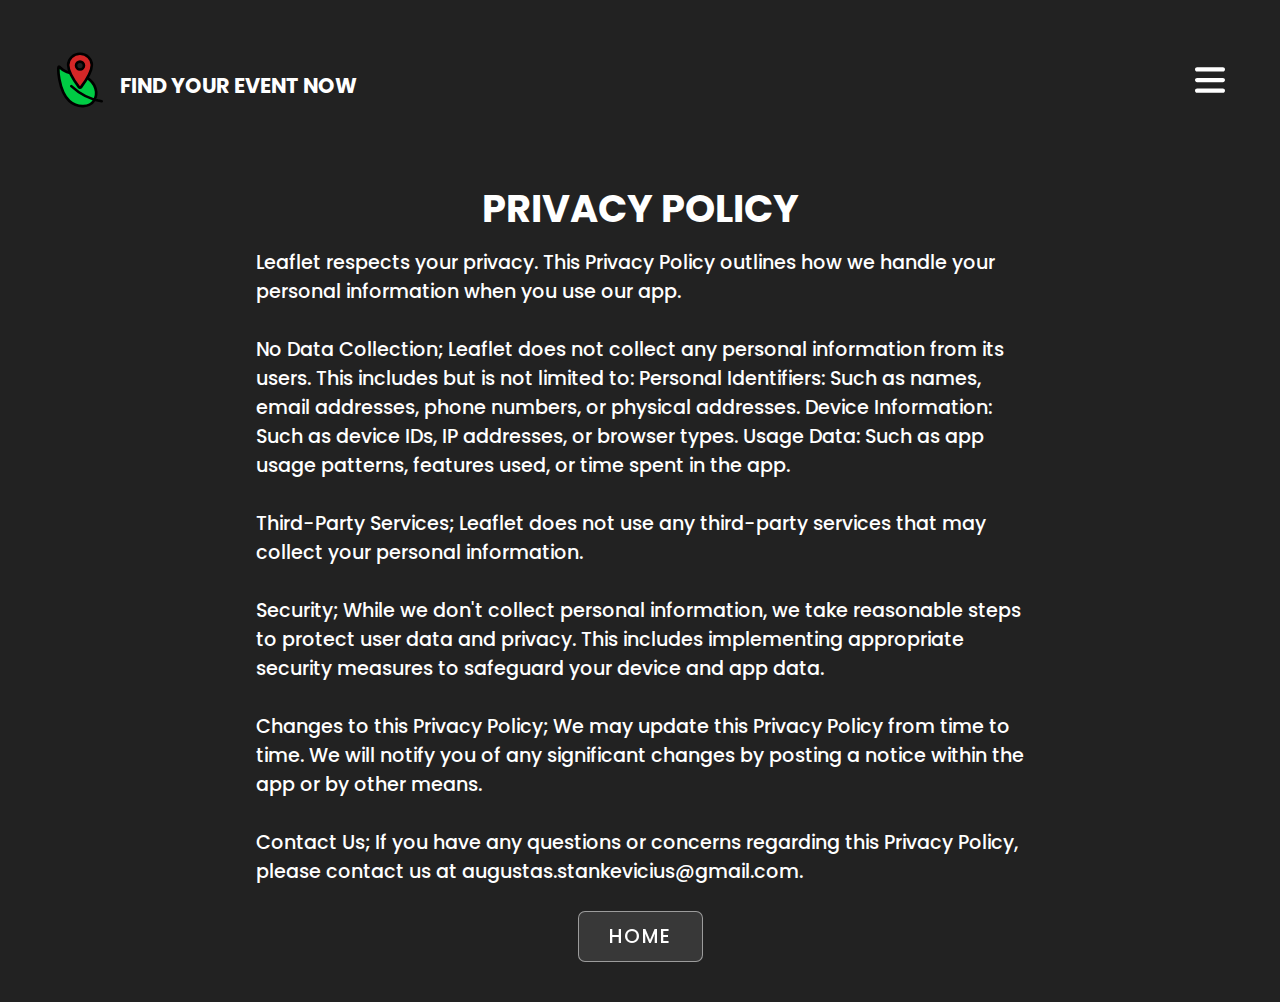
<file: privacy-policy.html>
<!DOCTYPE html>
<html lang="en">
  <head>
    <meta charset="UTF-8" />
    <meta name="viewport" content="width=device-width, initial-scale=1.0" />
    <link rel="stylesheet" href="CORE.css" />
    <link rel="stylesheet" href="style.css" />
    <!-- * Favicon -->
    <link
      rel="apple-touch-icon"
      sizes="180x180"
      href="/media/favicon/apple-touch-icon.png"
    />
    <link
      rel="icon"
      type="/favicon/png"
      sizes="192x192"
      href="/media/favicon/android-chrome-192x192.png"
    />
    <link
      rel="icon"
      type="/favicon/png"
      sizes="512x512"
      href="/media/favicon/android-chrome-512x512.png"
    />
    <link
      rel="icon"
      type="/favicon/png"
      sizes="32x32"
      href="/media/favicon/favicon-32x32.png"
    />
    <link
      rel="icon"
      type="/favicon/png"
      sizes="16x16"
      href="/media/favicon/favicon-16x16.png"
    />
    <link rel="manifest" href="/media/favicon/site.webmanifest" />
    <!-- * .......... -->
    <title>Leaflet | Privacy Policy</title>
  </head>
  <body>
    <!-- ! Background video -->
    <!-- <video
      src="/media/video/LeafletVideo.mp4"
      muted
      loop
      autoplay
      id="bg-video"
      alt="Background Video"
    ></video> -->

    <!-- ! Overlay -->
    <!-- <div class="overlay"></div> -->

    <!-- ! Hamburger menu -->
    <div class="menu">
      <ul>
        <li><a href="index.html">Home</a></li>
        <li><a href="support.html">Support Us</a></li>
        <li>
          <a
            href="https://play.google.com/store/apps/details?id=com.augis.Leaflet&hl=en"
            target="_blank"
            >Download</a
          >
        </li>
      </ul>
    </div>

    <!-- ! Main container -->
    <!-- + Creates a single-page website with multiple sections, where the background remains the same throughout -->
    <div class="main-container privacy-policy-page">
      <!-- ! Home section -->
      <section id="home-section">
        <div class="home-section-container dark-background">
          <!-- * Header -->
          <header>
            <a href="index.html">
              <div id="leaflet-logo">
                <img
                  src="/media/icons/LeafletIcon.svg"
                  alt="logo"
                  height="80px"
                  aria-hidden="true"
                  decoding="async"
                  id="leaflet-logo-img"
                />
                <h4 class="logo-text">Find your event now</h4>
              </div>
            </a>

            <!-- * Toggle burger -->
            <div class="toggle"></div>
          </header>

          <!-- * Home section text -->
          <div class="text privacy-policy-container">
            <h3>Privacy Policy</h3>
            <p class="privacy-policy-text">
              Leaflet respects your privacy. This Privacy Policy outlines how we
              handle your personal information when you use our app.
              <br />
              <br />
              No Data Collection; Leaflet does not collect any personal
              information from its users. This includes but is not limited to:
              Personal Identifiers: Such as names, email addresses, phone
              numbers, or physical addresses. Device Information: Such as device
              IDs, IP addresses, or browser types. Usage Data: Such as app usage
              patterns, features used, or time spent in the app.
              <br />
              <br />
              Third-Party Services; Leaflet does not use any third-party
              services that may collect your personal information.
              <br />
              <br />
              Security; While we don't collect personal information, we take
              reasonable steps to protect user data and privacy. This includes
              implementing appropriate security measures to safeguard your
              device and app data.
              <br />
              <br />
              Changes to this Privacy Policy; We may update this Privacy Policy
              from time to time. We will notify you of any significant changes
              by posting a notice within the app or by other means.
              <br />
              <br />
              Contact Us; If you have any questions or concerns regarding this
              Privacy Policy, please contact us at
              augustas.stankevicius@gmail.com.
            </p>
            <a href="index.html">Home</a>
          </div>
        </div>
      </section>
    </div>

    <!-- ! .................SCRIPTZ............... -->
    <script src="script.js"></script>
  </body>
</html>
</file>
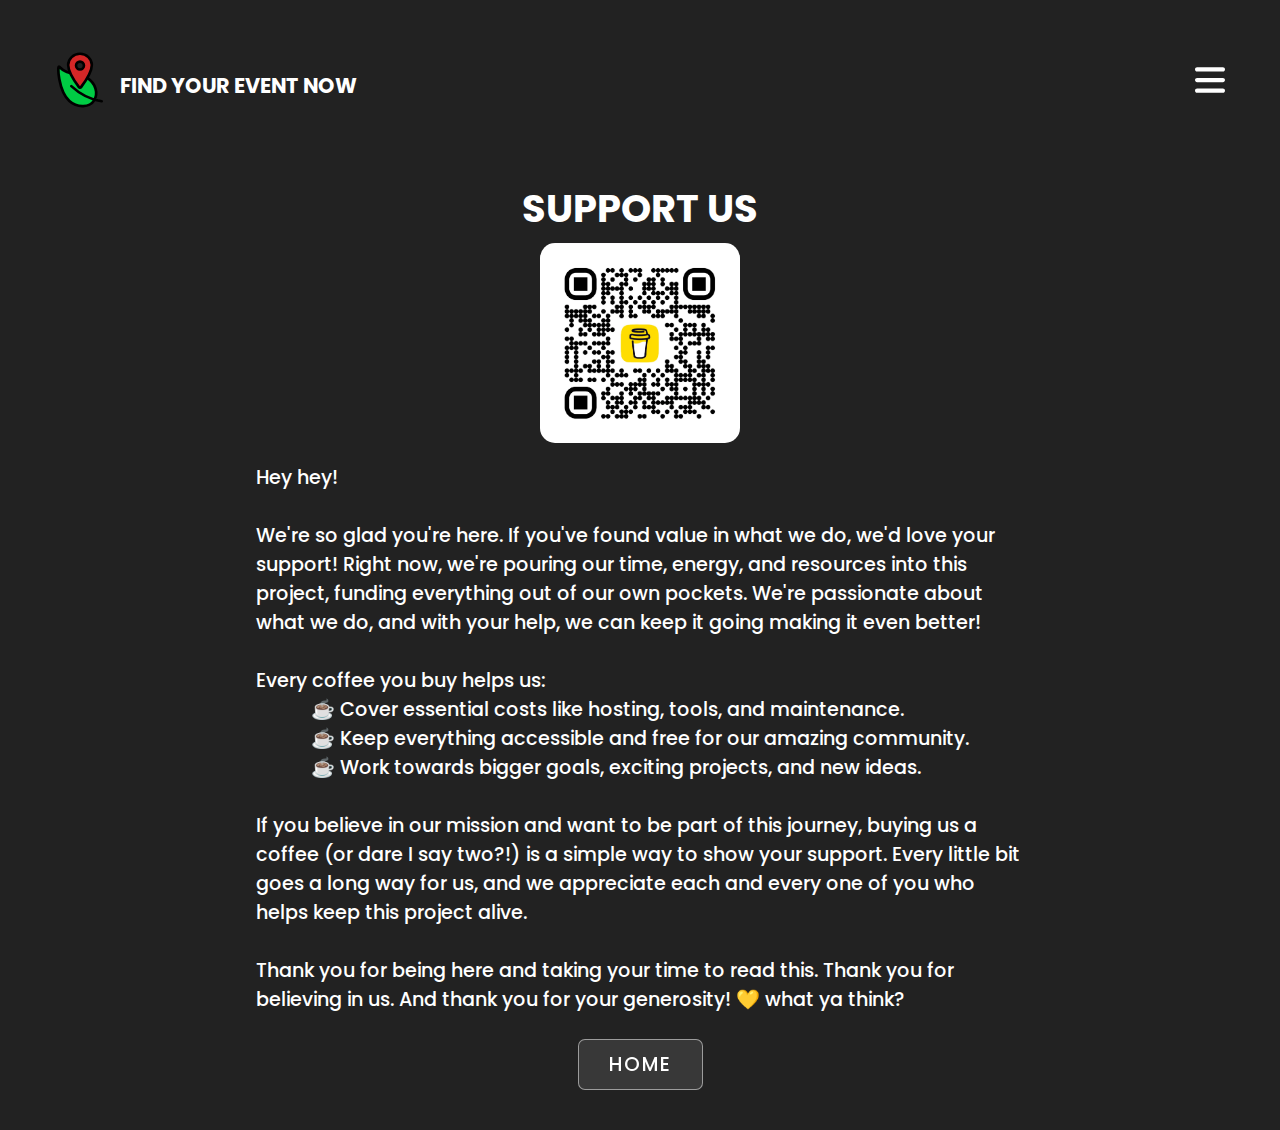
<file: support.html>
<!DOCTYPE html>
<html lang="en">
  <head>
    <meta charset="UTF-8" />
    <meta name="viewport" content="width=device-width, initial-scale=1.0" />
    <link rel="stylesheet" href="CORE.css" />
    <link rel="stylesheet" href="style.css" />
    <!-- * Favicon -->
    <link
      rel="apple-touch-icon"
      sizes="180x180"
      href="/media/favicon/apple-touch-icon.png"
    />
    <link
      rel="icon"
      type="/favicon/png"
      sizes="192x192"
      href="/media/favicon/android-chrome-192x192.png"
    />
    <link
      rel="icon"
      type="/favicon/png"
      sizes="512x512"
      href="/media/favicon/android-chrome-512x512.png"
    />
    <link
      rel="icon"
      type="/favicon/png"
      sizes="32x32"
      href="/media/favicon/favicon-32x32.png"
    />
    <link
      rel="icon"
      type="/favicon/png"
      sizes="16x16"
      href="/media/favicon/favicon-16x16.png"
    />
    <link rel="manifest" href="/media/favicon/site.webmanifest" />
    <!-- * .......... -->
    <title>Leaflet | Privacy Policy</title>
  </head>
  <body>
    <!-- ! Background video -->
    <!-- <video
      src="/media/video/LeafletVideo.mp4"
      muted
      loop
      autoplay
      id="bg-video"
      alt="Background Video"
    ></video> -->

    <!-- ! Overlay -->
    <!-- <div class="overlay"></div> -->

    <!-- ! Hamburger menu -->
    <div class="menu">
      <ul>
        <li><a href="index.html">Home</a></li>
        <li><a href="privacy-policy.html">Privacy Policy</a></li>
        <li>
          <a
            href="https://play.google.com/store/apps/details?id=com.augis.Leaflet&hl=en"
            target="_blank"
            >Download</a
          >
        </li>
      </ul>
    </div>

    <!-- ! Main container -->
    <!-- + Creates a single-page website with multiple sections, where the background remains the same throughout -->
    <div class="main-container privacy-policy-page">
      <!-- ! Home section -->
      <section id="home-section">
        <div class="home-section-container dark-background">
          <!-- * Header -->
          <header>
            <a href="index.html">
              <div id="leaflet-logo">
                <img
                  src="/media/icons/LeafletIcon.svg"
                  alt="logo"
                  height="80px"
                  aria-hidden="true"
                  decoding="async"
                  id="leaflet-logo-img"
                />
                <h4 class="logo-text">Find your event now</h4>
              </div>
            </a>

            <!-- * Toggle burger -->
            <div class="toggle"></div>
          </header>

          <!-- * Home section text -->
          <div class="text privacy-policy-container">
            <h3>Support Us</h3>
            <img
              src="/media/img/ImNotGonnaDressItUp-ThisIsBegging.webp"
              alt=""
            />
            <p class="privacy-policy-text">
              Hey hey!
              <br />
              <br />
              We're so glad you're here. If you've found value in what we do,
              we'd love your support! Right now, we're pouring our time, energy,
              and resources into this project, funding everything out of our own
              pockets. We're passionate about what we do, and with your help, we
              can keep it going making it even better!
              <br />
              <br />
              Every coffee you buy helps us:
              <span class="align-left">
                ☕ Cover essential costs like hosting, tools, and maintenance.
                <br />☕ Keep everything accessible and free for our amazing
                community. <br />☕ Work towards bigger goals, exciting
                projects, and new ideas.
              </span>
              <br />
              If you believe in our mission and want to be part of this journey,
              buying us a coffee (or dare I say two?!) is a simple way to show
              your support. Every little bit goes a long way for us, and we
              appreciate each and every one of you who helps keep this project
              alive.
              <br />
              <br />
              Thank you for being here and taking your time to read this. Thank
              you for believing in us. And thank you for your generosity! 💛
              what ya think?
            </p>
            <a href="index.html">Home</a>
          </div>
        </div>
      </section>
    </div>

    <!-- ! .................SCRIPTZ............... -->
    <script src="script.js"></script>
  </body>
</html>
</file>
<file: CORE.css>
*,
*:before,
*:after {
  /* + prevents padding from affecting height and width */
  box-sizing: border-box;
  margin: 0;
  padding: 0;
  /* + Hides the blue square highlight when clicking on stuff */
  -webkit-tap-highlight-color: transparent;
}

html {
  scroll-behavior: smooth;
  overflow-x: clip;
  cursor: context-menu;
}

body {
  margin: 0;
  padding: 0;
}

/* + HIDES THE SCROLLBAR BUT LEAVES THE ABILITY TO SCROLL*/
body::-webkit-scrollbar {
  display: none;
  overflow-x: clip;
}

a {
  text-decoration: none;
}

ul {
  list-style-type: none;
}

li {
  list-style-type: none;
}
</file>
<file: style.css>
@import url('https://fonts.googleapis.com/css2?family=Poppins:ital,wght@0,100;0,200;0,300;0,400;0,500;0,600;0,700;0,800;0,900;1,100;1,200;1,300;1,400;1,500;1,600;1,700;1,800;1,900&display=swap');

/* ! Defaults, variables and keyframes */
:root {
  --primary-color: #04c842;
  --secondary-color: #971010;
  --light-color: #f3f3f3;
  --dark-color: #333;
  --max-width: 1200px;
  --sports-color: #f99500;
  --ent-color: #a66bbe;
  --tech-color: #009cff;
}

/* * Pulsating down arrow */
@keyframes pulse {
  0% {
    transform: scale(1);
  }
  50% {
    transform: scale(1.2);
  }
  100% {
    transform: scale(1);
  }
}

/* * Event filtering animations */
@keyframes fadeOut {
  0% {
    opacity: 1;
  }
  100% {
    opacity: 0;
  }
}

@keyframes fadeIn {
  0% {
    opacity: 0;
  }
  100% {
    opacity: 1;
  }
}

body {
  font-family: 'Poppins', serif;
}

p {
  margin: 0.5rem 0;
  color: #fff;
}

img {
  /* width: 100%; */
}

/* ! Utilities */
.event-link {
  display: block;
  color: #fff;
  transition: 0.3s;
}

.dark-background {
  background: #222;
}

.align-left {
  display: flex;
  align-items: center;
  justify-content: center;
  text-align: left;
}

/* ! Blur effects */
.blur {
  filter: blur(5px);
  transition: filter 0.3s ease-in-out;
}

body.popup-open {
  filter: blur(5px);
  transition: filter 0.3s ease-in-out;
}

/* ! Background video */
#bg-video {
  position: fixed;
  top: 0;
  left: 0;
  width: 100vw;
  height: 100svh;
  object-fit: cover;
  opacity: 0.8;
  z-index: -1;
  transition: 0.3s ease-in-out;
}

/* ! Overlays */
.overlay {
  position: fixed;
  top: 0;
  left: 0;
  width: 100%;
  height: 100%;
  width: 100vw;
  height: 100svh;
  background: #0393d6;
  mix-blend-mode: overlay;
}

.popup-card-overlay {
  position: fixed;
  top: 0;
  left: 0;
  right: 0;
  bottom: 0;
  z-index: 8999;
  pointer-events: all;
  backdrop-filter: blur(10px);
}

/* ! Hamburger Menu */
.menu {
  position: absolute;
  top: 0;
  right: 0;
  width: 250px;
  height: 100%;
  display: flex;
  justify-content: center;
  align-items: center;
  background-color: #333;
  opacity: 0;
  transition: opacity 0.3s ease;

  ul {
    position: relative;
    color: #fff;
    z-index: 2;

    li {
      a {
        font-size: 24px;
        color: #fff;

        &:hover {
          color: #03a9f4;
        }
      }
    }
  }
}

/* + Disables scrolling and outside elements from being clickable when burger menu is open */
body.menu-open {
  overflow: hidden;
  position: fixed;
  top: 0;
  left: 0;
  width: 100%;
  height: 100%;
  pointer-events: none;

  .menu {
    pointer-events: auto;
  }

  .toggle.active {
    pointer-events: auto;
  }
}

/* ! To Top button */
#scroll-button {
  position: fixed;
  bottom: 20px;
  right: 20px;
  height: 50px;
  width: 50px;
  background-color: #007bff;
  color: #fff;
  padding: 10px;
  border: none;
  border-radius: 50%;
  cursor: pointer;
  z-index: 8999;
  opacity: 0;
  transition: opacity 0.7s ease;

  img {
    width: 80%;
    filter: invert(1); /* + Turns the arrow white */
  }

  &:hover {
    transform: scale(1.2);
  }
}

/* ! Event card popup */
.popup-card {
  position: fixed;
  top: 50%;
  left: 50%;
  z-index: 10001;
  width: 80vw;
  max-width: 600px;
  overflow: hidden;
  display: flex;
  flex-direction: column;
  justify-content: space-between;
  padding: 1rem;
  backdrop-filter: blur(24px);
  background: rgba(255, 255, 255, 0.2);
  box-shadow: 0 0 20px rgba(0, 0, 0, 0.3);
  border: 1px solid rgba(255, 255, 255, 0.5);
  border-radius: 7px;
  pointer-events: auto;
  overflow-y: auto;
  opacity: 0;
  transition: transform 0.3s ease-out, opacity 0.3s ease-out;
  transform: translate(-50%, -50%) scale(0);

  &.show {
    opacity: 1;
    transform: translate(-50%, -50%) scale(1);
  }

  &.fadeOut {
    transform: translate(-50%, -50%) scale(0);
    opacity: 0;
    transition: transform 0.3s ease, opacity 0.3s ease;
  }

  h3 {
    font-size: 1rem;
    color: #fff;
    padding-bottom: 5px;
    margin-bottom: 5px;
  }

  img {
    width: 100%;
    height: 150px;
    object-fit: cover;
    border-radius: 7px;
    margin-bottom: 5px;

    &.event-icon {
      width: 20px;
      height: 20px;
      margin-right: 7px;
      filter: invert(1);
    }
  }

  /* * More info */
  p {
    display: flex;
    align-items: center;
    font-size: 0.8rem;
    margin-top: 5px;
    margin-bottom: 5px;

    a {
      color: #fff;
      font-weight: 600;
      transition: 0.2s ease-in-out;

      &:hover {
        letter-spacing: 2px;
      }
    }
  }

  /* * Description context window */
  .description-container {
    height: 180px;
    max-height: 300px;
    padding: 10px;
    overflow: auto;
    overflow-x: hidden;
    backdrop-filter: blur(24px);
    background: rgba(255, 255, 255, 0.2);
    border: 1px solid rgba(255, 255, 255, 0.5);
    border-radius: 7px;
    resize: none;
    scrollbar-width: none; /* For Firefox */

    &::-webkit-scrollbar {
      display: none; /* For Chrome and Safari */
    }

    p {
      color: #222;
    }
  }

  /* * Close button */
  button {
    display: block;
    margin-top: 20px;
    background: #fff;
    border: none;
    padding: 0.5rem 1rem;
    cursor: pointer;
    border-radius: 5px;
    width: 100%;
    text-align: center;

    &:hover {
      background-color: #f4f4f4;
    }
  }
}

/* ! Filter menu */
.dropdown-menu {
  position: absolute;
  background: rgba(255, 255, 255, 0.2);
  box-shadow: 0 0 20px rgba(0, 0, 0, 0.3);
  max-height: 200px;
  overflow-y: auto;
  max-height: 300px;
  overscroll-behavior: contain;
  z-index: 9999;
  top: 100%;
  left: 0;
  width: 100%;

  .dropdown-item {
    padding: 10px;
    cursor: pointer;
    color: #fff;

    &:hover {
      background-color: #f0f0f0;
      color: #222;
    }
  }
}

.dropdown-overlay {
  position: fixed;
  top: 0;
  left: 0;
  width: 100%;
  height: 100%;
  background-color: rgba(0, 0, 0, 0.5);
  z-index: 9997;
  pointer-events: all;
}

/* / MOBILE 360px | MAIN STYLING  */
@media only screen and (min-width: 0px) {
  /* ! Main container */
  .main-container {
    position: relative;

    /* ! Home section */
    #home-section {
      position: absolute;
      top: 0;
      left: 0;
      width: 100%;
      height: 100svh;

      .home-section-container {
        position: absolute;
        right: 0;
        width: 100%;
        min-height: 100svh;
        padding: 40px;
        display: flex;
        flex-direction: column;
        justify-content: center;
        align-items: center;
        color: #fff;
        transition: 0.5s;
        text-align: center;

        &.active {
          /* + Pushes the home content to the left */
          right: 250px;
        }

        /* * Header */
        header {
          position: absolute;
          top: 0;
          left: 0;
          width: 100%;
          padding: 40px;
          z-index: 8999;
          display: flex;
          justify-content: space-between;
          align-items: center;

          #leaflet-logo {
            display: flex;
            justify-content: center;
            align-items: center;
            text-align: left;
            cursor: pointer;
            transition: opacity 0.3s ease;

            #leaflet-logo-img {
              width: auto;
              width: 25%;
            }

            .logo-text {
              color: #fff;
              text-transform: uppercase;
              cursor: context-menu;
              padding-top: 10px;
              font-size: 0.8rem;
              cursor: pointer;
            }
          }

          /* * Toggle burger */
          .toggle {
            position: relative;
            width: 60px;
            height: 60px;
            background-image: url(/media/icons/MenuOpenIcon.svg);
            filter: invert(1);
            background-repeat: no-repeat;
            background-size: 30px;
            background-position: center;
            cursor: pointer;

            &.active {
              background: url(/media/icons/MenuCloseIcon.svg);
              filter: invert(1);
              background-repeat: no-repeat;
              background-size: 30px;
              background-position: center;
              cursor: pointer;
            }
          }
        }

        /* * Home section text */
        .text {
          position: relative;
          z-index: 10;
          display: flex;
          flex-direction: column;
          align-items: center;

          h2 {
            font-size: 2.8rem;
            font-weight: 800;
            color: #fff;
            line-height: 1em;
            text-transform: uppercase;
          }

          h3 {
            font-size: 1.23rem;
            font-weight: 700;
            color: #fff;
            line-height: 1em;
            text-transform: uppercase;
          }

          p {
            font-size: 1rem;
            margin: 20px 0;
            font-weight: 500;
            max-width: 500px;
          }

          /* * Download button */
          a {
            display: inline-block;
            font-size: 1rem;
            padding: 10px 30px;
            margin-top: 5px;
            text-transform: uppercase;
            font-weight: 500;
            color: #fff;
            letter-spacing: 2px;
            transition: 0.2s;
            backdrop-filter: blur(24px);
            background: rgba(255, 255, 255, 0.1);
            border: 1px solid rgba(255, 255, 255, 0.5);
            border-radius: 7px;

            &:hover {
              letter-spacing: 6px;
            }

            &.hover-effect:hover {
              letter-spacing: 6px;
            }
          }
        }

        /* * Event arrow down */
        .arrow-down {
          width: 240px;
          width: aut;
          margin-top: 40px;
          animation: pulse 2.5s linear infinite;
          font-size: 1rem;

          &:hover {
            animation: none;
            transform: scale(1.3);
          }

          p {
            margin: 0px;
            text-transform: uppercase;
            font-weight: 600;
          }

          img {
            width: 20%;
            filter: invert(1); /* + Turns the arrow white */
          }
        }

        /* * Home footer */
        .home-footer {
          opacity: 1;
          transition: opacity 0.7s ease;
          position: absolute;
          bottom: 0;
          width: 90vw;
          max-width: 1300px;
          margin-bottom: 10px;
          display: flex;
          justify-content: space-evenly;
          align-items: center;
          text-align: center;
          color: #fff;
          font-size: 0.8rem;
          font-weight: 600;
          z-index: 10;

          p {
            width: 200px;
          }

          /* * Social icons */
          .social {
            display: flex;
            justify-content: center;
            align-items: center;
            opacity: 1;
            transition: opacity 0.7s ease;
            width: 200px;

            li {
              a {
                display: inline-block;
                filter: invert(1);
                transform: scale(0.5);
                transition: transform 0.2s ease-out;

                &:active {
                  transform: scale(0.9);
                }
              }

              #fb {
                scale: 0.9;
                width: 30px;
              }

              #tw {
                width: 45px;
              }

              #ig {
                width: 40px;
              }
            }
          }
        }

        /* * Sticky header */
        .sticky-header {
          opacity: 0;
          transition: opacity 0.7s ease;
          position: fixed;
          bottom: 0;
          height: 50px;
          width: 100vw;
          max-width: 1300px;
          display: flex;
          justify-content: space-evenly;
          align-items: center;
          text-align: center;
          color: #fff;
          font-size: 0.8rem;
          font-weight: 600;
          z-index: 9998;
          backdrop-filter: blur(24px);
          background: rgba(255, 255, 255, 0.1);
          border: 1px solid rgba(255, 255, 255, 0.5);
          border-radius: 7px;

          /* * Location filter buttons */
          button {
            padding: 5px 10px;
            text-transform: uppercase;
            color: #fff;
            letter-spacing: 2px;
            transition: 0.2s;
            backdrop-filter: blur(24px);
            background: rgba(255, 255, 255, 0.1);
            border: 1px solid rgba(255, 255, 255, 0.5);
            border-radius: 7px;
            cursor: pointer;
            font-size: 0.6rem;
            transition: transform 0.2s ease-out;

            &:active {
              transform: scale(0.9);
            }
          }

          #search-icon {
            position: relative;
            width: 40px;
            height: 40px;
            background-image: url(/media/icons/MagnifyingGlassIcon.svg);
            filter: invert(1);
            background-repeat: no-repeat;
            background-size: 25px;
            background-position: center;
            cursor: pointer;

            &.active {
              background: url(/media/icons/MenuCloseIcon.svg);
              filter: invert(1);
              background-repeat: no-repeat;
              background-size: 25px;
              background-position: center;
              cursor: pointer;
            }
          }
        }
      }
    }

    /* ! Event section */
    #event-section {
      position: absolute;
      top: 100svh;
      left: 0;
      width: 100%;
      height: 100svh;
      z-index: 2;
      display: grid;
      align-items: center;
      justify-content: center;
      padding: 2rem 0;

      .events-container {
        display: grid;
        grid-template-columns: repeat(1, 1fr);
        gap: 0.7rem;
        width: 90vw;
        max-width: var(--max-width);
        justify-content: center;
        padding-bottom: 2rem;

        /* * Event card */
        .card {
          display: flex;
          flex-direction: column;
          justify-content: space-between;
          padding: 1rem;
          backdrop-filter: blur(24px);
          background: rgba(255, 255, 255, 0.2);
          border: 1px solid rgba(255, 255, 255, 0.5);
          border-radius: 7px;
          cursor: pointer;

          /* + Event filtering animations*/
          &.fade-out {
            animation: fadeOut 0.5s forwards;
          }

          &.fade-in {
            animation: fadeIn 0.5s forwards;
          }

          &.show {
            animation: fadeIn 0.5s ease-out;
          }

          h3 {
            font-size: 1rem;
            color: #fff;
            padding-bottom: 5px;
            margin-bottom: 5px;
          }

          .event-img {
            width: 100%;
            height: 150px;
            object-fit: cover;
            border-radius: 7px;
            margin-bottom: 5px;
          }

          .event-icon {
            width: 20px;
            height: 20px;
            margin-right: 7px;
            filter: invert(1);
          }

          p {
            display: flex;
            align-items: center;
            font-size: 0.8rem;
            margin-top: 5px;
            margin-bottom: 5px;

            a {
              color: #fff;
              font-weight: 600;
              transition: 0.2s ease-in-out;

              &:hover {
                letter-spacing: 2px;
              }
            }
          }
        }
      }
    }

    /* ! Privacy-policy page styling */
    &.privacy-policy-page {
      height: 100svh;

      .privacy-policy-container {
        margin-top: 150px;
        padding: 0px;

        /* * Support us IMG */
        img {
          width: 200px;
          margin-top: 15px;
          border-radius: 15px;
        }

        .privacy-policy-text {
          min-width: 60vw;
          padding: 0px;
          text-align: left;
        }
      }
    }

    /* ! Features page styling */
    &.features-page {
      height: 100svh;

      .features-container {
        margin-top: 100px;

        .features-list {
          font-size: 1rem;
          margin: 20px 0;
          max-width: 60vw;
          text-align: left;

          li {
            margin: 15px 0;
            list-style-type: initial;
            font-weight: 600;
          }
        }
      }
    }
  }
}

/* / SMALL LANDSCAPE 568px */
@media only screen and (min-width: 568px) {
  .main-container {
    /* ! Home section */
    #home-section {
      .home-section-container {
        header {
          #leaflet-logo {
            .logo-text {
              font-size: 1rem;
            }
          }
        }

        .text {
          h2 {
            font-size: 4rem;
          }

          h3 {
            font-size: 1.8rem;
          }

          p {
            font-size: 1rem;
          }
        }
      }
    }
  }
}

/* / LARGE LANDSCAPE 666px */
@media only screen and (min-width: 666px) {
  .main-container {
    /* ! Home section */
    #home-section {
      .home-section-container {
        header {
          #leaflet-logo {
            .logo-text {
              font-size: 1.1rem;
            }
          }
        }
      }
    }
  }
}

/* / TABLET 768px */
@media only screen and (min-width: 768px) {
  .main-container {
    /* ! Home section */
    #home-section {
      .home-section-container {
        header {
          #leaflet-logo {
            .logo-text {
              font-size: 1.2rem;
            }
          }
        }

        .text {
          h2 {
            font-size: 4.3rem;
          }

          h3 {
            font-size: 1.9rem;
          }

          p {
            font-size: 1.1rem;
          }
        }
      }
    }

    #event-section {
      .events-container {
        grid-template-columns: repeat(2, 1fr);
      }
    }
  }
}

/* / LARGE TABLET / SMALL LAPTOP 1024px */
@media only screen and (min-width: 1024px) {
  .main-container {
    /* ! Home section */
    #home-section {
      .home-section-container {
        header {
          #leaflet-logo {
            .logo-text {
              font-size: 1.3rem;
            }
          }
        }

        .text {
          h2 {
            font-size: 5.5rem;
          }

          h3 {
            font-size: 2.4rem;
          }

          p {
            font-size: 1.2rem;
          }

          a {
            font-size: 1.2rem;
          }
        }

        .home-footer {
          font-size: 1rem;
        }

        .sticky-header {
          button {
            font-size: 1rem;
          }
        }
      }
    }

    /* ! Event section */
    #event-section {
      .events-container {
        grid-template-columns: repeat(3, 1fr);
      }
    }
  }
}

/* / FULL DESKTOP 1300px */
@media only screen and (min-width: 1300px) {
  .main-container {
    /* ! Home section */
    #home-section {
      .home-section-container {
        .arrow-down {
          margin-top: 50px;
          font-size: 1.1rem;
        }
      }
    }

    /* ! Event section */
    #event-section {
      .events-container {
        grid-template-columns: repeat(4, 1fr);
      }
    }
  }
}

/* / FULL DESKTOP 2500px */
@media only screen and (min-width: 2500px) {
}
</file>
